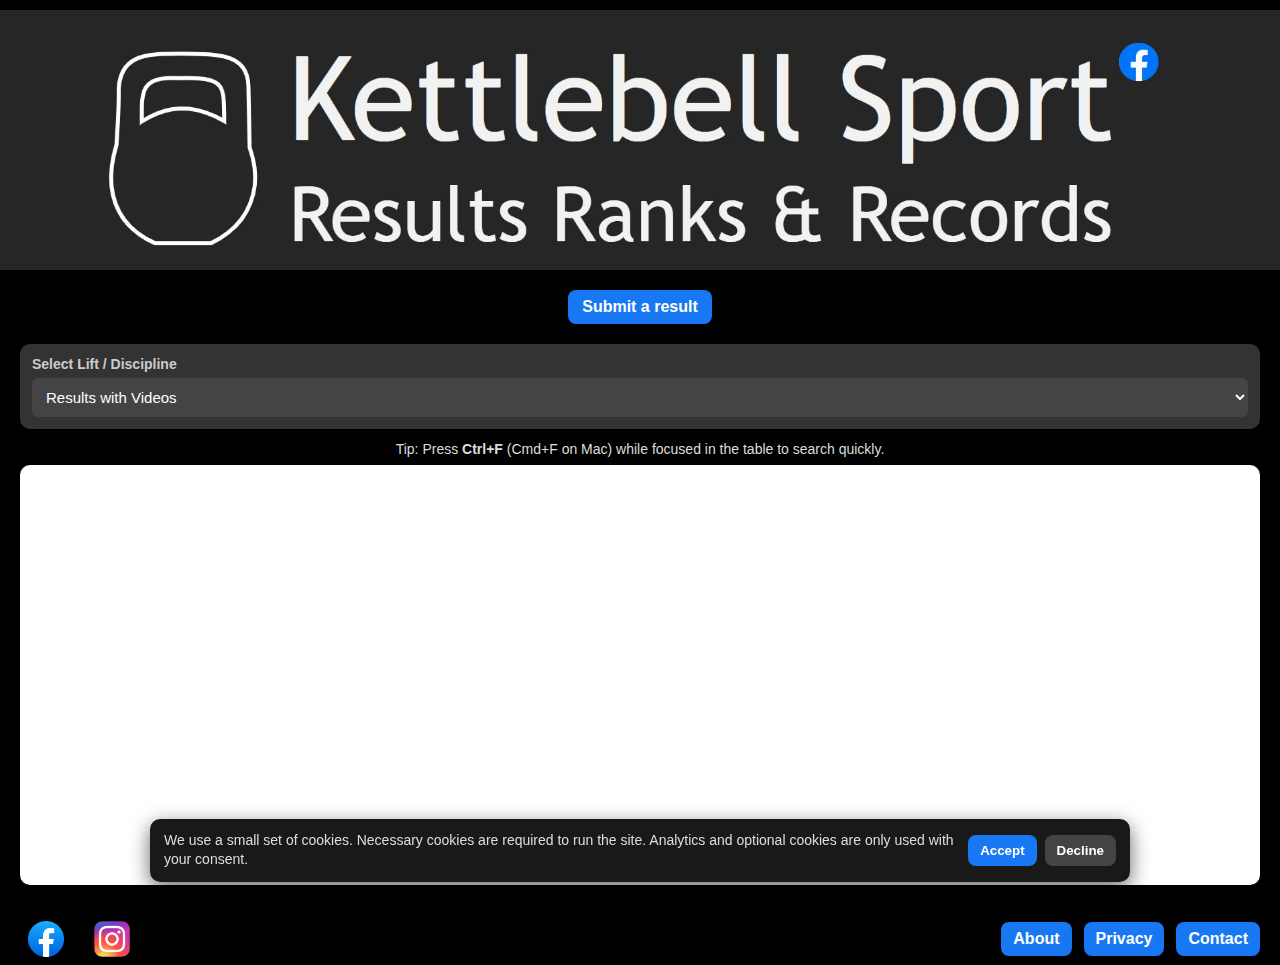
<file: index.html>
<!DOCTYPE html>
<html lang="en">
<head>
  <meta charset="utf-8" />
  <meta name="viewport" content="width=device-width,initial-scale=1" />
  <title>Kettlebell Sport - Results Ranks & Records</title>

  <!-- Cookie consent CSS (relative path) -->
  <link rel="stylesheet" href="cookie-consent.css">

  <style>
    * { box-sizing: border-box; margin:0; padding:0; }
    html,body { height:100%; }
    body {
      font-family: 'Segoe UI', Tahoma, Geneva, Verdana, sans-serif;
      background: #000;
      color: #fff;
      -webkit-font-smoothing:antialiased;
      -moz-osx-font-smoothing:grayscale;
    }

    /* Header / Banner */
    header { position:relative; overflow:hidden; }
    .banner-wrap { width:100%; display:block; text-align:center; }
    @media (min-width:1024px) { .banner-wrap { max-width:1400px; margin:0 auto; padding:10px 0; } }
    .banner { display:block; width:100%; height:260px; object-fit:cover; object-position:center; background-color:#000; margin:0 auto; }
    @media (max-width:640px) {
      .banner { width:100%; max-width:420px; height:140px; object-fit:contain; margin:6px auto; }
      .banner-wrap { padding:6px 0; }
    }

    .sr-only { position:absolute !important; height:1px; width:1px; overflow:hidden; clip:rect(1px,1px,1px,1px); white-space:nowrap; }

    .page-nav { text-align:center; margin: 10px 0 6px; }
    .page-nav a {
      display:inline-block; padding:8px 14px; border-radius:8px; background:#1877f2; color:#fff; text-decoration:none; font-weight:600;
      box-shadow:0 6px 18px rgba(0,0,0,0.35); transition:transform .12s ease;
    }
    .page-nav a:hover { transform:translateY(-3px); }

    .container { max-width:1400px; margin:14px auto 28px; padding:0 20px; min-height:0; }

    .controls { background:#333; padding:12px; border-radius:10px; margin-bottom:12px; display:flex; gap:12px; align-items:center; flex-wrap:wrap; }
    .control-group { min-width:200px; flex:1; display:flex; flex-direction:column; gap:6px; }
    label { font-size:14px; color:#ccc; font-weight:600; }
    select { padding:10px; border:none; border-radius:6px; background:#444; color:#fff; font-size:15px; }
    select:focus { outline:2px solid #1877f2; }

    .info-top { color:#ddd; font-size:14px; margin:10px 0 8px; text-align:center; }

    .sheet-frame { background:#fff; border-radius:10px; overflow:hidden; box-shadow:0 8px 30px rgba(0,0,0,0.45); min-height:420px; height: calc(100vh - 520px); }
    @media (max-width:780px) { .sheet-frame { height: calc(100vh - 320px); min-height:360px; } }

    #tableHolder { width:100%; height:100%; overflow:auto; padding:8px; background:#fff; color:#111; }
    .imported-sheet { width:100%; border-collapse:collapse; min-width:680px; }
    .imported-sheet th, .imported-sheet td { padding:6px 10px; vertical-align:middle; }
    .imported-sheet thead th { position: sticky; top: 0; z-index: 6; }
    .imported-sheet th:first-child, .imported-sheet td:first-child { position: -webkit-sticky; position: sticky; left: 0; z-index: 5; box-shadow: 2px 0 6px rgba(0,0,0,0.06); }
    .imported-sheet thead th:first-child { z-index: 8; }

    .iframe-fallback iframe { width:100%; height:100%; border:0; display:block; }

    /* Submit view */
    .submit-page { display:none; max-width:1400px; margin: 8px auto 28px; padding: 0 20px; }
    .submit-header { display:flex; align-items:center; justify-content:space-between; gap:12px; margin-bottom:8px; }
    .submit-title { font-size:18px; color:#fff; font-weight:700; }
    .back-link { display:inline-block; padding:8px 12px; border-radius:8px; background:#333; color:#fff; text-decoration:none; border:1px solid rgba(255,255,255,0.04); }
    .form-frame { background:#fff; border-radius:10px; overflow:hidden; box-shadow:0 8px 30px rgba(0,0,0,0.45); padding:0; }
    .form-frame iframe { width:100%; height: calc(100vh - 220px); min-height:600px; border:0; }
    @media (max-width:640px) { .form-frame iframe { height: calc(100vh - 160px); min-height:500px; } }

    /* Footer */
    footer.site-footer { max-width:1400px; margin:18px auto 30px; padding:0 20px; display:flex; justify-content:space-between; gap:14px; align-items:center; flex-wrap:wrap; }
    .socials { display:flex; gap:14px; align-items:center; }
    .footer-links { display:flex; gap:12px; align-items:center; }

    /* Footer links (facebook blue) */
    .footer-links a {
      color:#fff;
      text-decoration:none;
      background:#1877f2;
      padding:8px 12px;
      border-radius:8px;
      font-weight:600;
      box-shadow:0 6px 18px rgba(0,0,0,0.35);
      transition:transform .12s ease;
    }
    .footer-links a:hover { transform:translateY(-3px); }

    .social-btn { display:inline-flex; align-items:center; justify-content:center; width:52px; height:52px; border-radius:50%; text-decoration:none; overflow:hidden; background:#000; box-shadow:0 6px 18px rgba(0,0,0,0.32); transition:transform .12s ease; }
    .social-icon { display:block; width:100%; height:100%; object-fit:contain; background:transparent; padding:8px; }
    .social-btn:hover { transform:translateY(-4px); box-shadow:0 12px 30px rgba(0,0,0,0.42); }

    @media (max-width:420px) {
      .controls { padding:10px; }
      .container { margin:10px auto 22px; padding:0 12px; }
      .page-nav a { padding:8px 10px; }
      footer.site-footer { justify-content:center; }
    }

    /* Force content page anchor colours to site blue where needed */
    .content-link, .page-content a { color: #1877f2 !important; }
  </style>
</head>
<body>
  <header>
    <div class="banner-wrap">
      <img src="assets/banner.jpg" alt="Kettlebell Sport – Results Ranks & Records" class="banner" />
    </div>

    <div class="page-nav" aria-hidden="false">
      <a href="#submit" id="submitNav">Submit a result</a>
    </div>

    <div class="sr-only" role="heading" aria-level="1">Kettlebell Sport – Results Ranks & Records</div>
  </header>

  <main id="mainView" class="container" role="main">
    <div class="controls" aria-hidden="false">
      <div class="control-group">
        <label for="category">Select Lift / Discipline</label>
        <select id="category" aria-label="Select Lift / Discipline">
          <option value="results-videos">Results with Videos</option>
          <option value="biathlon-male">Biathlon Male</option>
          <option value="biathlon-female">Biathlon Female</option>
          <option value="jerks10-male">Jerks 10' Male</option>
          <option value="jerks10-female">Jerks 10' Female</option>
          <option value="snatch10-male">Snatch 10' Male</option>
          <option value="snatch10-female">Snatch 10' Female</option>
          <option value="lc10-male">LC 10' Male</option>
          <option value="lc10-female">LC 10' Female</option>
          <option value="oalc10">OALC 10'</option>
          <option value="oaj10">OAJ 10'</option>
          <option value="snatch12-male">Snatch 12' Male</option>
          <option value="snatch12-female">Snatch 12' Female</option>
          <option value="marathon-male">Marathon Male</option>
          <option value="marathon-female">Marathon Female</option>
          <option value="pentathlon-male">Pentathlon Male</option>
          <option value="pentathlon-female">Pentathlon Female</option>
          <option value="double-pentathlon">Double Pentathlon</option>
          <option value="ikmf-games">IKMF Games</option>
          <option value="5min">5'</option>
        </select>
      </div>
    </div>

    <p class="info-top">Tip: Press <strong>Ctrl+F</strong> (Cmd+F on Mac) while focused in the table to search quickly.</p>

    <div id="sheetFrameWrap" class="sheet-frame" aria-live="polite">
      <div id="tableHolder" style="display:none;"></div>
      <div id="iframeFallback" class="iframe-fallback" style="display:none; height:100%;"></div>
    </div>
  </main>

  <section id="submitView" class="submit-page" aria-hidden="true">
    <div class="submit-header">
      <div class="submit-title">Submit a result</div>
      <div><a href="index.html" class="back-link" id="backToMain">← Back to results</a></div>
    </div>

    <div class="form-frame" aria-live="polite">
      <iframe src="https://docs.google.com/forms/d/e/1FAIpQLSeRfJFJeB2yPOIOzNqLDZ0vvEBaWPx0mIiYxHtg_reVrGLiVg/viewform?embedded=true"
              title="Submit a result form" loading="lazy" referrerpolicy="no-referrer-when-downgrade">Loading…</iframe>
    </div>
  </section>

  <footer class="site-footer" role="contentinfo" aria-label="Footer">
    <div class="socials">
      <a class="social-btn" href="https://www.facebook.com/groups/kbsportresults" target="_blank" rel="noopener noreferrer" aria-label="Facebook group">
        <img src="assets/fb-icon.webp" alt="Facebook" class="social-icon" onerror="this.style.display='none'">
      </a>
      <a class="social-btn" href="https://www.instagram.com/kettlebell_sport_records" target="_blank" rel="noopener noreferrer" aria-label="Instagram profile">
        <img src="assets/ig-icon.webp" alt="Instagram" class="social-icon" onerror="this.style.display='none'">
      </a>
    </div>

    <div class="footer-links">
      <a href="about.html">About</a>
      <a href="privacy.html">Privacy</a>
      <a href="contact.html">Contact</a>
    </div>
  </footer>

  <script src="cookie-consent.js" defer></script>

  <script>
    // Simple, reliable iframe-based sheet loader.
    // This replaces the earlier fetch/parse approach with a robust iframe fallback so published sheets always display.
    // If you later want the inline parsed table approach, we can revert/restore that logic.

    (function () {
      // Map of sheet keys -> gid (same as your published sheet gids)
      const sheets = {
        'results-videos': '1485004818',
        'biathlon-male': '93885002',
        'biathlon-female': '152053352',
        'jerks10-male': '726455571',
        'jerks10-female': '635122239',
        'snatch10-male': '2146152642',
        'snatch10-female': '960654845',
        'lc10-male': '2094974882',
        'lc10-female': '410226466',
        'oalc10': '2145491288',
        'oaj10': '479950777',
        'snatch12-male': '321570812',
        'snatch12-female': '177574292',
        'marathon-male': '1504962327',
        'marathon-female': '867269512',
        'pentathlon-male': '1333859027',
        'pentathlon-female': '225439885',
        'double-pentathlon': '1957404170',
        'ikmf-games': '893865195',
        '5min': '1352852438'
      };

      // Published base (use the existing publish id you already tested)
      const basePubHtml = 'https://docs.google.com/spreadsheets/d/e/2PACX-1vR3IpckvYxUsOYfT_smcIWSNTK4OWHbGtwSUGoWXhWnLntwPuIt81PAdGLvnLdYiasjgtMhd0Rd-Pzm/pubhtml';

      // DOM refs
      const categoryEl = document.getElementById('category');
      const tableHolder = document.getElementById('tableHolder');
      const iframeFallback = document.getElementById('iframeFallback');
      const mainView = document.getElementById('mainView');
      const submitView = document.getElementById('submitView');
      const submitNav = document.getElementById('submitNav');
      const backToMain = document.getElementById('backToMain');

      function showIframeFallback(gid) {
        tableHolder.style.display = 'none';
        iframeFallback.style.display = 'block';
        iframeFallback.innerHTML = ''; // clear existing
        const iframe = document.createElement('iframe');
        // Use the published URL parameters - widget=true keeps the sheet embed UI
        iframe.src = `${basePubHtml}?gid=${encodeURIComponent(gid)}&single=true&widget=true&headers=false`;
        iframe.title = 'Kettlebell results (embedded sheet)';
        iframe.style.width = '100%';
        iframe.style.height = '100%';
        iframe.setAttribute('loading', 'lazy');
        iframe.setAttribute('referrerpolicy', 'no-referrer-when-downgrade');
        iframeFallback.appendChild(iframe);
      }

      // Switch view between main and submit
      function showView(view) {
        if (view === 'submit') {
          mainView.style.display = 'none';
          submitView.style.display = 'block';
          submitView.setAttribute('aria-hidden', 'false');
          mainView.setAttribute('aria-hidden', 'true');
          history.replaceState({view:'submit'}, '', '#submit');
        } else {
          submitView.style.display = 'none';
          mainView.style.display = 'block';
          submitView.setAttribute('aria-hidden', 'true');
          mainView.setAttribute('aria-hidden', 'false');
          history.replaceState({view:'main'}, '', window.location.pathname);
        }
      }

      // When the select changes, load the appropriate gid into the iframe
      categoryEl.addEventListener('change', () => {
        const gid = sheets[categoryEl.value];
        if (gid) showIframeFallback(gid);
      });

      // submit view toggles
      submitNav.addEventListener('click', (e) => {
        e.preventDefault();
        showView('submit');
      });
      backToMain.addEventListener('click', (e) => {
        e.preventDefault();
        showView('main');
      });

      // handle browser back/forward navigation
      window.addEventListener('popstate', (e) => {
        const state = e.state;
        if (state && state.view === 'submit') showView('submit');
        else showView('main');
      });

      // Init: load the currently selected sheet into iframe; if URL hash is #submit, show submit view
      (function init() {
        const hash = (window.location.hash || '').toLowerCase();
        const initialGid = sheets[categoryEl.value];
        if (hash === '#submit') {
          showView('submit');
        } else {
          showView('main');
        }
        if (initialGid) showIframeFallback(initialGid);
      })();

    })();
  </script>
</body>
</html>
</file>
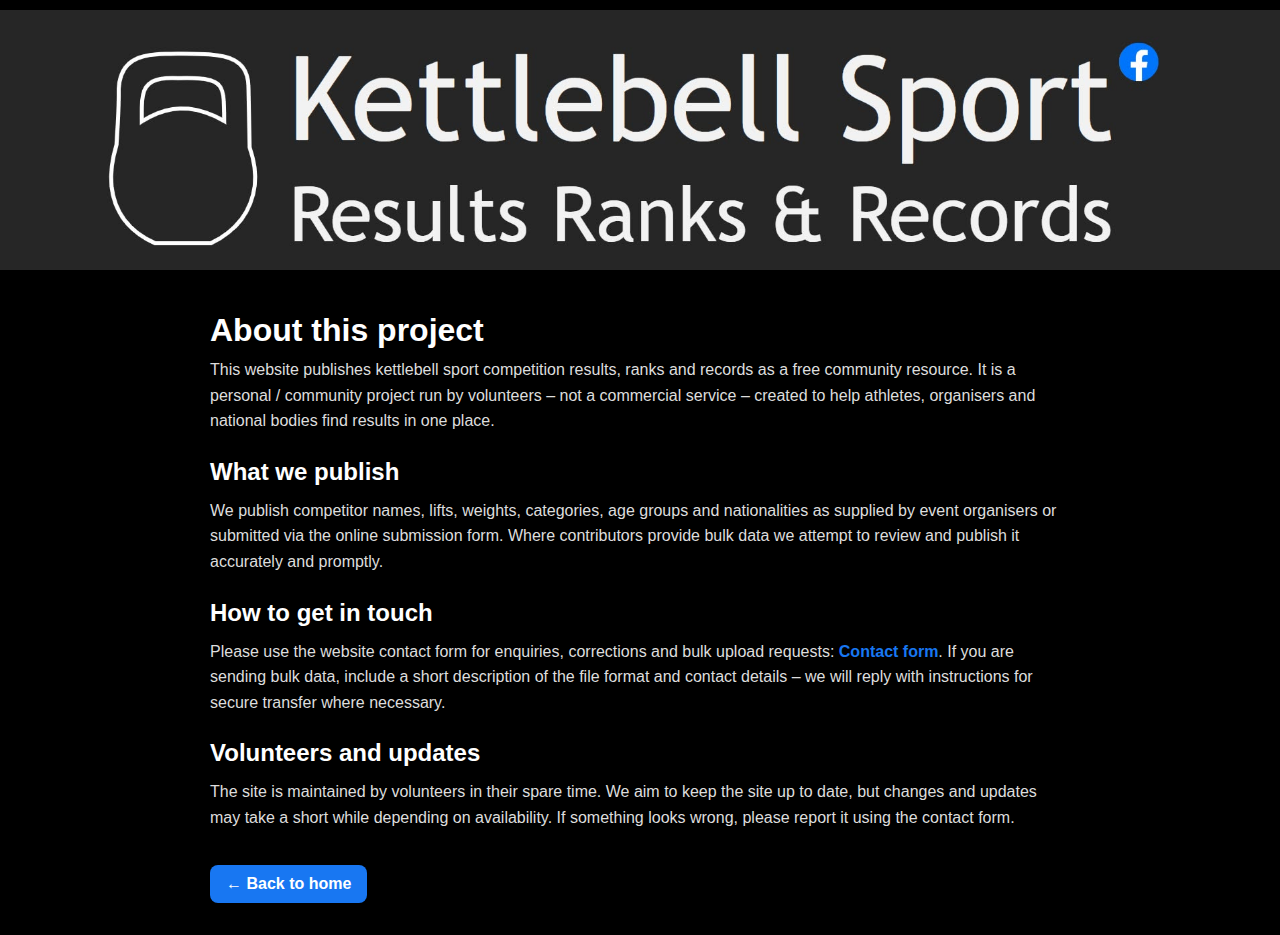
<file: about.html>
<!DOCTYPE html>
<html lang="en">
<head>
  <meta charset="utf-8" />
  <meta name="viewport" content="width=device-width,initial-scale=1" />
  <title>About – Kettlebell Sport Results</title>
  <style>
    * { box-sizing: border-box; margin:0; padding:0; }
    body { 
      font-family: 'Segoe UI', Tahoma, Geneva, Verdana, sans-serif; 
      background:#000; 
      color:#fff; 
      -webkit-font-smoothing:antialiased;
      -moz-osx-font-smoothing:grayscale;
    }
    
    /* Header / Banner */
    header { position:relative; overflow:hidden; }
    .banner-wrap { width:100%; display:block; text-align:center; }
    @media (min-width:1024px) { .banner-wrap { max-width:1400px; margin:0 auto; padding:10px 0; } }
    .banner { display:block; width:100%; height:260px; object-fit:cover; object-position:center; background-color:#000; margin:0 auto; }
    @media (max-width:640px) {
      .banner { width:100%; max-width:420px; height:140px; object-fit:contain; margin:6px auto; }
      .banner-wrap { padding:6px 0; }
    }
    
    .container { max-width:900px; margin:32px auto; padding:0 20px; }
    h1 { margin-bottom:8px; }
    h2 { margin-top: 24px; margin-bottom: 12px; }
    p { color:#ddd; line-height:1.6; margin-bottom: 16px; }
    a { color:#1877f2 !important; text-decoration:none; font-weight:600; }
    a:hover { text-decoration:underline; }
    .back { 
      display:inline-block; 
      margin-top:18px; 
      padding:10px 16px; 
      background:#1877f2; 
      border-radius:8px; 
      text-decoration:none; 
      color:#fff !important; 
      font-weight:600; 
      box-shadow:0 6px 18px rgba(0,0,0,0.35); 
      transition:transform .12s ease; 
    }
    .back:hover { transform:translateY(-3px); text-decoration:none; }
  </style>
</head>
<body>
  <header>
    <div class="banner-wrap">
      <img src="assets/banner.jpg" alt="Kettlebell Sport – Results Ranks & Records" class="banner" />
    </div>
  </header>

  <div class="container page-content">
    <h1>About this project</h1>

    <p>
      This website publishes kettlebell sport competition results, ranks and records as a free community resource.
      It is a personal / community project run by volunteers – not a commercial service – created to help athletes,
      organisers and national bodies find results in one place.
    </p>

    <h2>What we publish</h2>
    <p>
      We publish competitor names, lifts, weights, categories, age groups and nationalities as supplied by event organisers
      or submitted via the online submission form. Where contributors provide bulk data we attempt to review and publish it
      accurately and promptly.
    </p>

    <h2>How to get in touch</h2>
    <p>
      Please use the website contact form for enquiries, corrections and bulk upload requests:
      <a href="contact.html">Contact form</a>.
      If you are sending bulk data, include a short description of the file format and contact details – we will reply with
      instructions for secure transfer where necessary.
    </p>

    <h2>Volunteers and updates</h2>
    <p>
      The site is maintained by volunteers in their spare time. We aim to keep the site up to date, but changes and updates
      may take a short while depending on availability. If something looks wrong, please report it using the contact form.
    </p>

    <a class="back" href="index.html">← Back to home</a>
  </div>
</body>
</html>
</file>
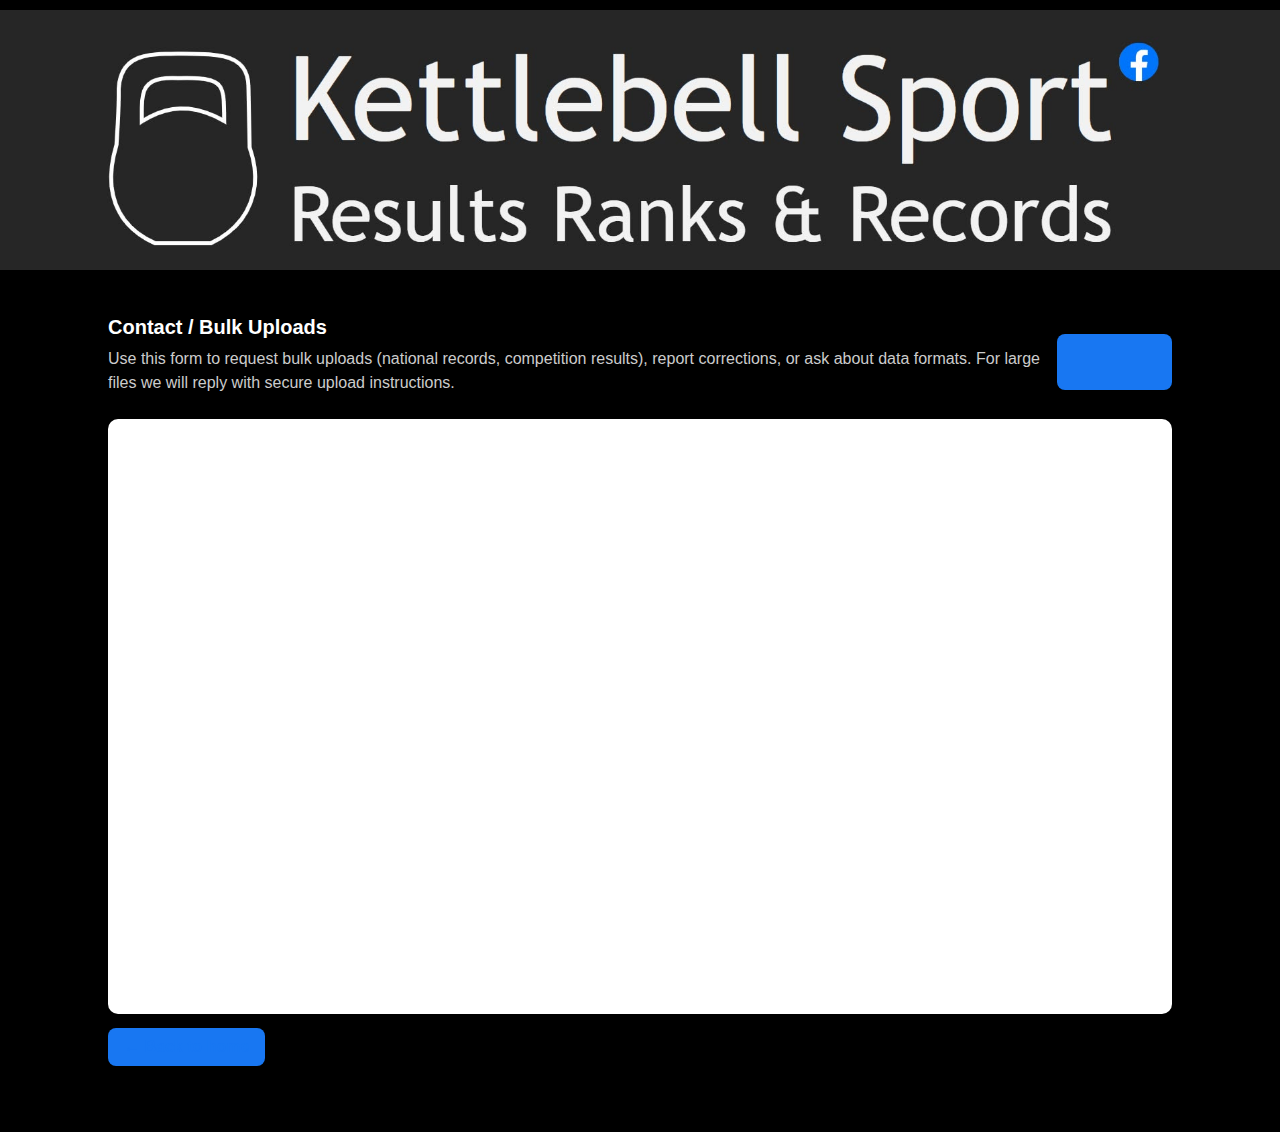
<file: contact.html>
<!DOCTYPE html>
<html lang="en">
<head>
  <meta charset="utf-8" />
  <meta name="viewport" content="width=device-width,initial-scale=1" />
  <title>Contact – Kettlebell Sport Results</title>
  <style>
    * { box-sizing: border-box; margin:0; padding:0; }
    body { 
      font-family: 'Segoe UI', Tahoma, Geneva, Verdana, sans-serif; 
      background:#000; 
      color:#fff; 
      -webkit-font-smoothing:antialiased;
      -moz-osx-font-smoothing:grayscale;
    }
    
    /* Header / Banner */
    header { position:relative; overflow:hidden; }
    .banner-wrap { width:100%; display:block; text-align:center; }
    @media (min-width:1024px) { .banner-wrap { max-width:1400px; margin:0 auto; padding:10px 0; } }
    .banner { display:block; width:100%; height:260px; object-fit:cover; object-position:center; background-color:#000; margin:0 auto; }
    @media (max-width:640px) {
      .banner { width:100%; max-width:420px; height:140px; object-fit:contain; margin:6px auto; }
      .banner-wrap { padding:6px 0; }
    }
    
    .container { max-width:1100px; margin:18px auto 48px; padding:18px; }
    .page-header { display:flex; align-items:center; justify-content:space-between; gap:12px; margin-bottom:12px; }
    h1 { font-size:20px; margin:0; }
    .note { color:#ccc; margin-top:8px; margin-bottom:12px; line-height:1.5; }
    .back-link { display:inline-block; padding:10px 16px; border-radius:8px; background:#1877f2; color:#fff; text-decoration:none; font-weight:600; box-shadow:0 6px 18px rgba(0,0,0,0.35); transition:transform .12s ease; }
    .back-link:hover { transform:translateY(-3px); text-decoration:none; }
    .form-frame { background:#fff; color:#111; border-radius:10px; overflow:hidden; box-shadow:0 8px 30px rgba(0,0,0,0.45); padding:0; }
    .form-frame .embed-wrap { width:100%; max-width:900px; margin:0 auto; }
    .form-frame iframe { width:100%; height:595px; border:0; display:block; }
    @media (max-width:640px) { 
      .form-frame iframe { height:calc(100vh - 300px); min-height:520px; } 
      .container { padding:12px; margin:12px auto 36px; } 
    }
    a { color:#1877f2 !important; text-decoration:none; font-weight:600; }
    a:hover { text-decoration:underline; }
    .footer-note { color:#999; font-size:13px; margin-top:12px; }
  </style>
</head>
<body>
  <header>
    <div class="banner-wrap">
      <img src="assets/banner.jpg" alt="Kettlebell Sport – Results Ranks & Records" class="banner" />
    </div>
  </header>

  <div class="container">
    <div class="page-header">
      <div>
        <h1>Contact / Bulk Uploads</h1>
        <p class="note">Use this form to request bulk uploads (national records, competition results), report corrections, or ask about data formats. For large files we will reply with secure upload instructions.</p>
      </div>
      <div>
        <a class="back-link" href="index.html" aria-label="Back to home">← Back to home</a>
      </div>
    </div>

    <div class="form-frame" role="form" aria-label="Contact form">
      <div class="embed-wrap">
        <iframe src="https://docs.google.com/forms/d/e/1FAIpQLSfAk_hAsKtDBjHf8sCZE0Lrx794eWoAMEihbqDZroXDjPhkgQ/viewform?embedded=true"
                title="Contact / Bulk Upload Form" width="640" height="595" frameborder="0" marginheight="0" marginwidth="0" loading="lazy" referrerpolicy="no-referrer-when-downgrade">Loading…</iframe>
      </div>
    </div>

    <p style="margin-top:14px;"><a class="back-link" href="index.html">← Back to home</a></p>
  </div>
</body>
</html>
</file>
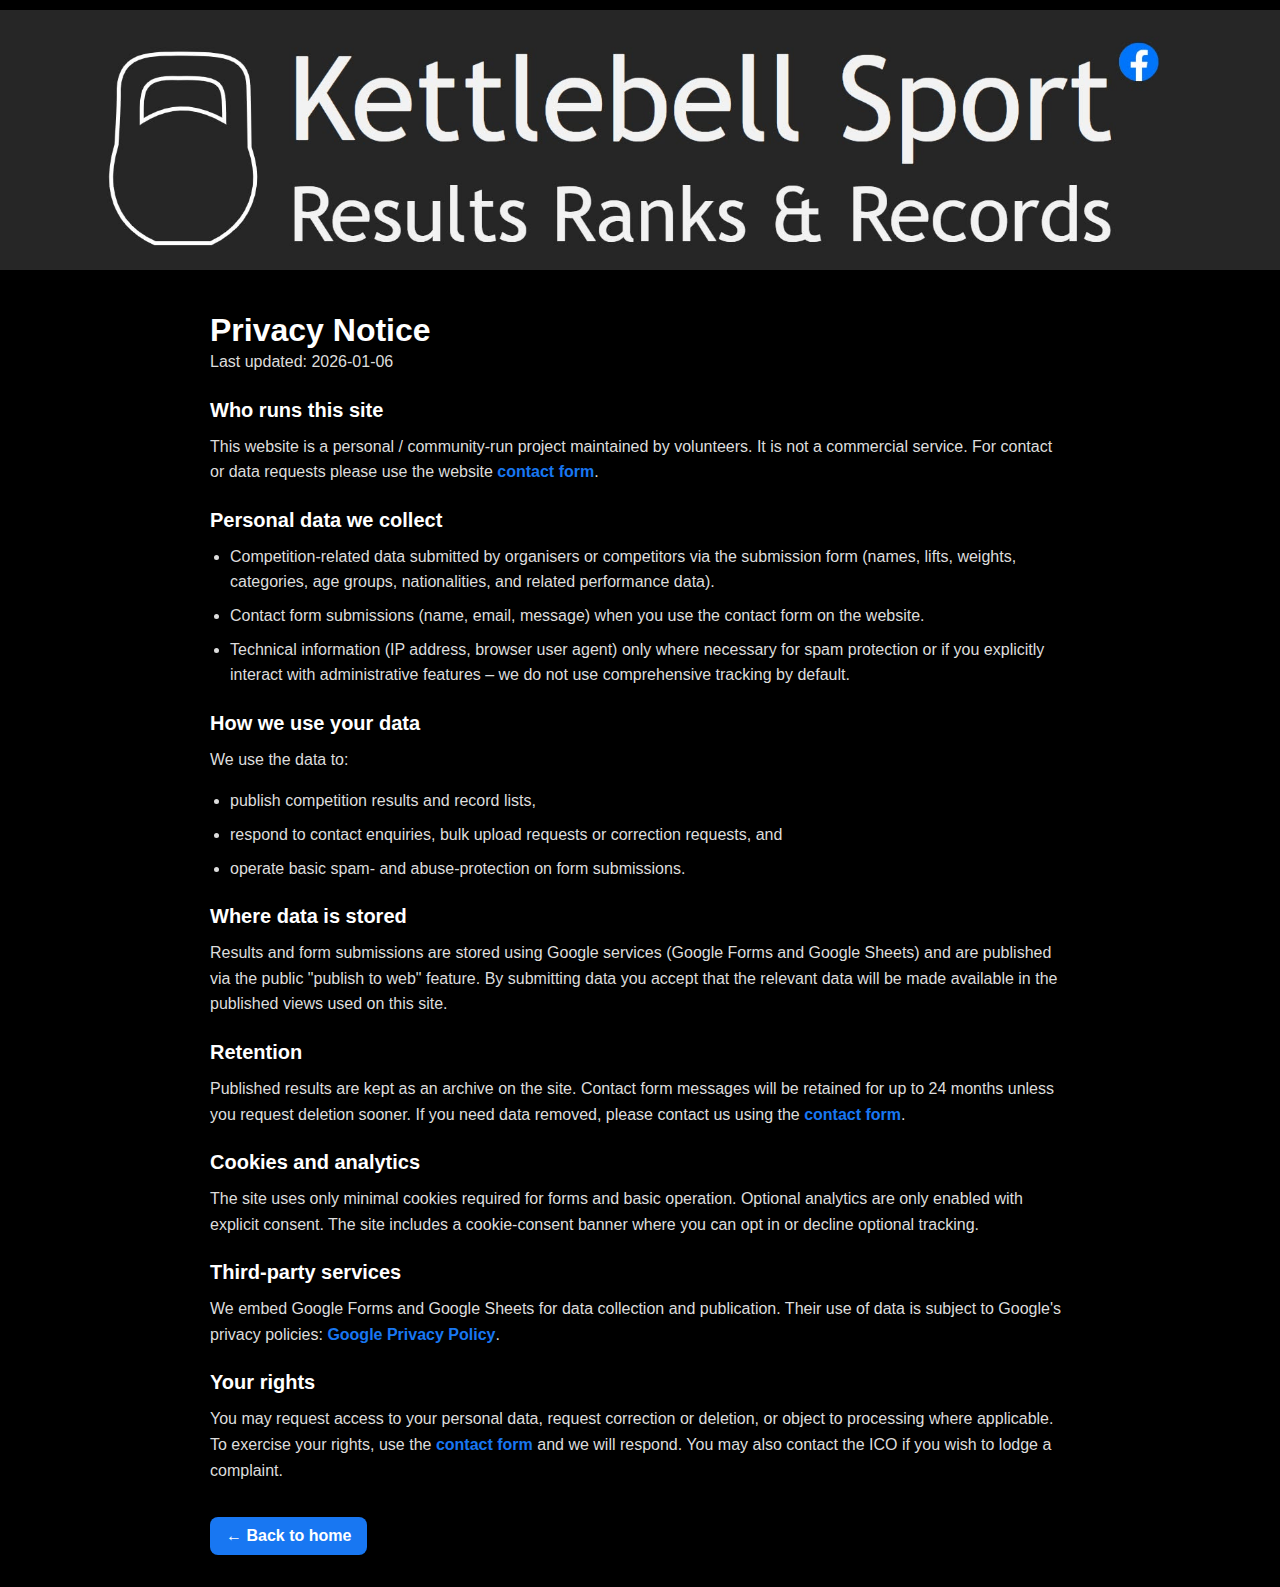
<file: privacy.html>
<!DOCTYPE html>
<html lang="en">
<head>
  <meta charset="utf-8" />
  <meta name="viewport" content="width=device-width,initial-scale=1" />
  <title>Privacy & Cookies – Kettlebell Sport Results</title>
  <style>
    * { box-sizing: border-box; margin:0; padding:0; }
    body { 
      font-family: 'Segoe UI', Tahoma, Geneva, Verdana, sans-serif; 
      background:#000; 
      color:#fff;
      -webkit-font-smoothing:antialiased;
      -moz-osx-font-smoothing:grayscale;
    }
    
    /* Header / Banner */
    header { position:relative; overflow:hidden; }
    .banner-wrap { width:100%; display:block; text-align:center; }
    @media (min-width:1024px) { .banner-wrap { max-width:1400px; margin:0 auto; padding:10px 0; } }
    .banner { display:block; width:100%; height:260px; object-fit:cover; object-position:center; background-color:#000; margin:0 auto; }
    @media (max-width:640px) {
      .banner { width:100%; max-width:420px; height:140px; object-fit:contain; margin:6px auto; }
      .banner-wrap { padding:6px 0; }
    }
    
    .container { max-width:900px; margin:32px auto; padding:0 20px; }
    h1, h2 { margin-top:24px; }
    h1 { margin-top: 0; }
    h2 { margin-bottom: 12px; font-size: 20px; }
    p, li { color:#ddd; line-height:1.6; }
    p { margin-bottom: 16px; }
    ul { margin-left: 20px; margin-bottom: 16px; }
    li { margin-bottom: 8px; }
    a { color:#1877f2 !important; text-decoration:none; font-weight:600; }
    a:hover { text-decoration:underline; }
    .back { 
      display:inline-block; 
      margin-top:18px; 
      padding:10px 16px; 
      background:#1877f2; 
      border-radius:8px; 
      text-decoration:none; 
      color:#fff !important; 
      font-weight:600; 
      box-shadow:0 6px 18px rgba(0,0,0,0.35); 
      transition:transform .12s ease; 
    }
    .back:hover { transform:translateY(-3px); text-decoration:none; }
  </style>
</head>
<body>
  <header>
    <div class="banner-wrap">
      <a href="index.html" style="display: block; text-decoration: none;">
        <img src="assets/banner.jpg" alt="Kettlebell Sport – Results Ranks & Records" class="banner" />
      </a>
    </div>
  </header>

  <div class="container page-content">
    <h1>Privacy Notice</h1>

    <p>Last updated: 2026-01-06</p>

    <h2>Who runs this site</h2>
    <p>
      This website is a personal / community-run project maintained by volunteers. It is not a commercial service.
      For contact or data requests please use the website <a href="contact.html">contact form</a>.
    </p>

    <h2>Personal data we collect</h2>
    <ul>
      <li>Competition-related data submitted by organisers or competitors via the submission form (names, lifts, weights, categories, age groups, nationalities, and related performance data).</li>
      <li>Contact form submissions (name, email, message) when you use the contact form on the website.</li>
      <li>Technical information (IP address, browser user agent) only where necessary for spam protection or if you explicitly interact with administrative features – we do not use comprehensive tracking by default.</li>
    </ul>

    <h2>How we use your data</h2>
    <p>We use the data to:</p>
    <ul>
      <li>publish competition results and record lists,</li>
      <li>respond to contact enquiries, bulk upload requests or correction requests, and</li>
      <li>operate basic spam- and abuse-protection on form submissions.</li>
    </ul>

    <h2>Where data is stored</h2>
    <p>
      Results and form submissions are stored using Google services (Google Forms and Google Sheets) and are published via
      the public "publish to web" feature. By submitting data you accept that the relevant data will be made available in the
      published views used on this site.
    </p>

    <h2>Retention</h2>
    <p>
      Published results are kept as an archive on the site. Contact form messages will be retained for up to 24 months unless you request deletion sooner.
      If you need data removed, please contact us using the <a href="contact.html">contact form</a>.
    </p>

    <h2>Cookies and analytics</h2>
    <p>
      The site uses only minimal cookies required for forms and basic operation. Optional analytics are only enabled with explicit consent.
      The site includes a cookie-consent banner where you can opt in or decline optional tracking.
    </p>

    <h2>Third-party services</h2>
    <p>
      We embed Google Forms and Google Sheets for data collection and publication. Their use of data is subject to Google's privacy policies:
      <a href="https://policies.google.com/privacy" target="_blank" rel="noopener">Google Privacy Policy</a>.
    </p>

    <h2>Your rights</h2>
    <p>
      You may request access to your personal data, request correction or deletion, or object to processing where applicable.
      To exercise your rights, use the <a href="contact.html">contact form</a> and we will respond. You may also contact the ICO if you wish to lodge a complaint.
    </p>

    <a class="back" href="index.html">← Back to home</a>
  </div>
</body>
</html>
</file>
<file: cookie-consent.css>
/* minimal styles for cookie banner */
.cookie-banner {
  position: fixed;
  left: 12px;
  right: 12px;
  bottom: 18px;
  background: rgba(20,20,20,0.98);
  color: #fff;
  padding: 12px 14px;
  border-radius: 10px;
  box-shadow: 0 6px 20px rgba(0,0,0,0.6);
  display:flex;
  gap:12px;
  align-items:center;
  z-index: 9999;
  max-width: 980px;
  margin: 0 auto;
}
.cookie-banner p { margin:0; color:#ddd; font-size:14px; flex:1; line-height:1.4; }
.cookie-banner .cookie-actions { display:flex; gap:8px; align-items:center; }
.cookie-banner button {
  padding:8px 12px;
  border-radius:8px;
  border:none;
  cursor:pointer;
  font-weight:600;
}
.cookie-accept { background:#1877f2; color:#fff; }
.cookie-decline { background:#444; color:#fff; }
@media (max-width:420px) {
  .cookie-banner { left:10px; right:10px; bottom:12px; padding:10px; }
  .cookie-banner p { font-size:13px; }
}
</file>
